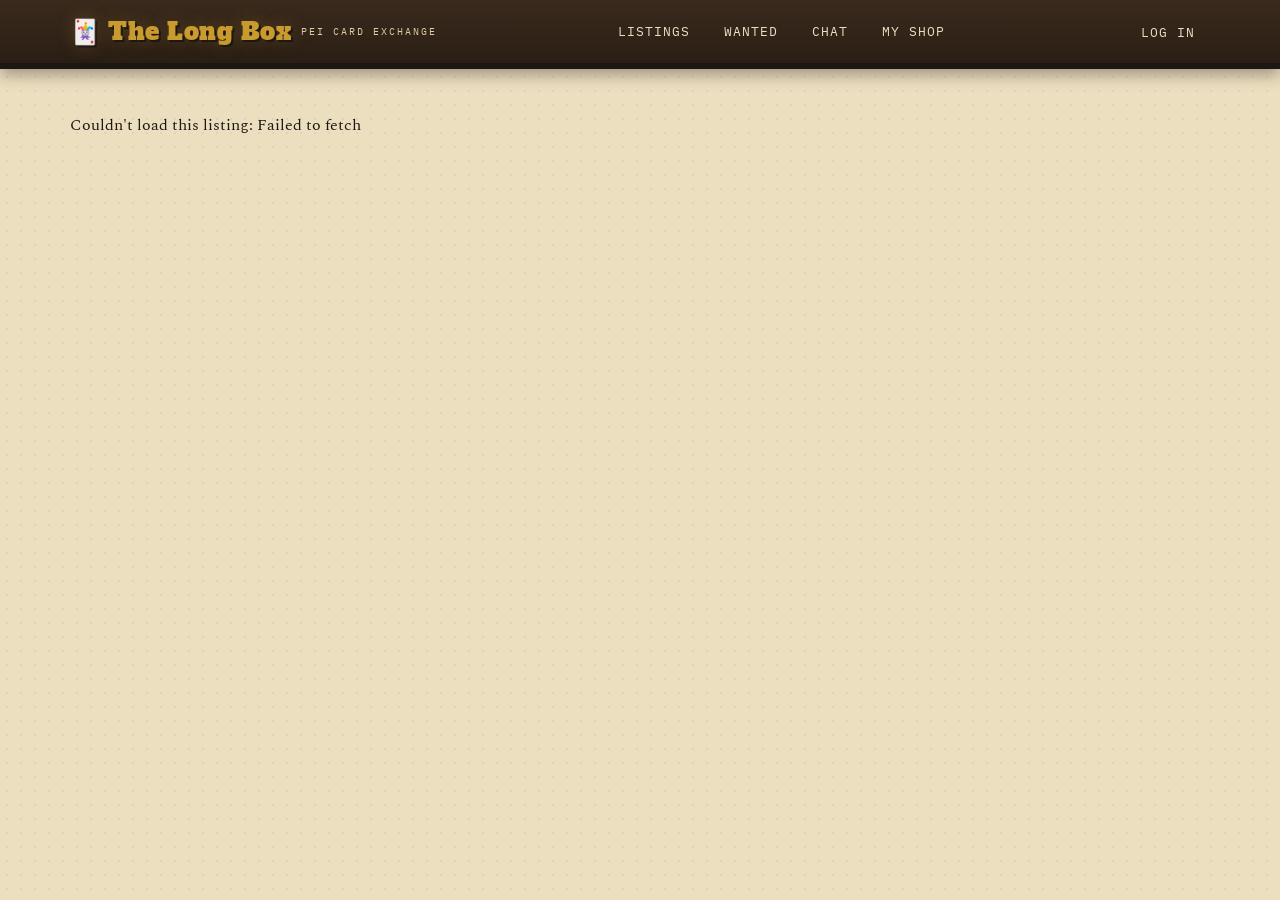
<file: listing.html>
<!DOCTYPE html>
<html lang="en">
<head>
<meta charset="UTF-8" />
<meta name="viewport" content="width=device-width, initial-scale=1.0" />
<title>Listing — The Long Box</title>
<link rel="stylesheet" href="css/style.css" />
</head>
<body>

<header class="shop-sign">
  <div class="shop-sign__inner">
    <a href="index.html" class="shop-sign__title">🃏 The Long Box<small>PEI Card Exchange</small></a>
    <nav class="shop-nav">
      <a href="marketplace.html">Listings</a>
      <a href="wanted.html">Wanted</a>
      <a href="chat.html">Chat</a>
      <a href="dashboard.html">My Shop</a>
    </nav>
    <div class="shop-nav" id="nav-auth-slot"></div>
  </div>
</header>

<div class="wrap">
  <div class="two-col" id="listing-detail">
    <p style="font-family: var(--font-mono);">Loading…</p>
  </div>

  <div class="panel hidden" id="chat-panel">
    <h2>Chat with the seller</h2>
    <div class="chat-box">
      <div class="chat-messages" id="chat-messages"></div>
      <form class="chat-input-row" id="chat-form">
        <input id="chat-input" placeholder="Ask about condition, meet-up spot, etc." autocomplete="off" />
        <button class="btn btn-primary" type="submit">Send</button>
      </form>
    </div>
  </div>
  <p class="page-sub hidden" id="login-to-chat">Log in to message the seller.</p>
</div>

<script src="js/config.js"></script>
<script src="js/api.js"></script>
<script>
  const id = new URLSearchParams(location.search).get("id");
  let pollTimer;

  function priceTagClass(price, marketPrice) {
    if (!marketPrice) return "";
    if (price < marketPrice * 0.95) return "price-tag--under";
    if (price > marketPrice * 1.05) return "price-tag--over";
    return "";
  }

  async function loadListing() {
    const box = document.getElementById("listing-detail");
    try {
      const { listing: l } = await api("/api/listings/" + id);
      const tagClass = priceTagClass(l.price, l.market_price);
      box.innerHTML = `
        <div>
          <img src="${l.photo_url || 'https://placehold.co/400x560?text=No+Photo'}" style="width:100%; border-radius:6px; border:2px solid var(--line);" onerror="this.onerror=null;this.src='https://placehold.co/400x560?text=No+Photo';" />
        </div>
        <div>
          <h1 class="page-title" style="margin-bottom:2px;">${escapeHtml(l.card_name)}</h1>
          <p class="page-sub">${escapeHtml(l.set_name || "unknown set")} · ${escapeHtml(l.location || "PEI")}</p>
          <span class="price-tag ${tagClass}" style="font-size:1.2rem;">$${Number(l.price).toFixed(2)}</span>
          ${l.market_price ? `<span class="market-ref">market ref: $${Number(l.market_price).toFixed(2)}</span>` : ""}
          <div class="condition-badge" style="margin-top:10px;">${escapeHtml(l.condition)}</div>
          <p style="margin-top:18px;">${escapeHtml(l.description || "No extra notes from the seller.")}</p>
          <p style="font-family:var(--font-mono); font-size:0.75rem; opacity:0.7;">Listed by ${escapeHtml(l.username)} · ${timeAgo(l.created_at)}</p>
        </div>
      `;
      setupChat(l);
    } catch (err) {
      box.innerHTML = `<p>Couldn't load this listing: ${escapeHtml(err.message)}</p>`;
    }
  }

  function setupChat(listing) {
    const user = Session.user();
    if (!user) {
      document.getElementById("login-to-chat").classList.remove("hidden");
      return;
    }
    if (user.id === listing.user_id) return; // sellers don't chat with themselves
    document.getElementById("chat-panel").classList.remove("hidden");
    loadMessages();
    pollTimer = setInterval(loadMessages, 4000);

    document.getElementById("chat-form").addEventListener("submit", async (e) => {
      e.preventDefault();
      const input = document.getElementById("chat-input");
      const body = input.value.trim();
      if (!body) return;
      input.value = "";
      try {
        await api("/api/messages/" + id, { method: "POST", body: { body } });
        loadMessages();
      } catch (err) {
        toast(err.message);
      }
    });
  }

  async function loadMessages() {
    const user = Session.user();
    const box = document.getElementById("chat-messages");
    try {
      const { messages } = await api("/api/messages/" + id);
      box.innerHTML = messages.map(m => `
        <div class="msg ${m.sender_id === user.id ? "msg--me" : "msg--them"}">
          ${escapeHtml(m.body)}
          <time>${timeAgo(m.created_at)}</time>
        </div>
      `).join("") || `<p style="font-family:var(--font-mono); font-size:0.8rem; opacity:0.6;">Say hello — ask about condition, foil, or where to meet up.</p>`;
      box.scrollTop = box.scrollHeight;
    } catch {
      /* silent - keep polling */
    }
  }

  window.addEventListener("beforeunload", () => clearInterval(pollTimer));
  loadListing();
</script>
</body>
</html>
</file>
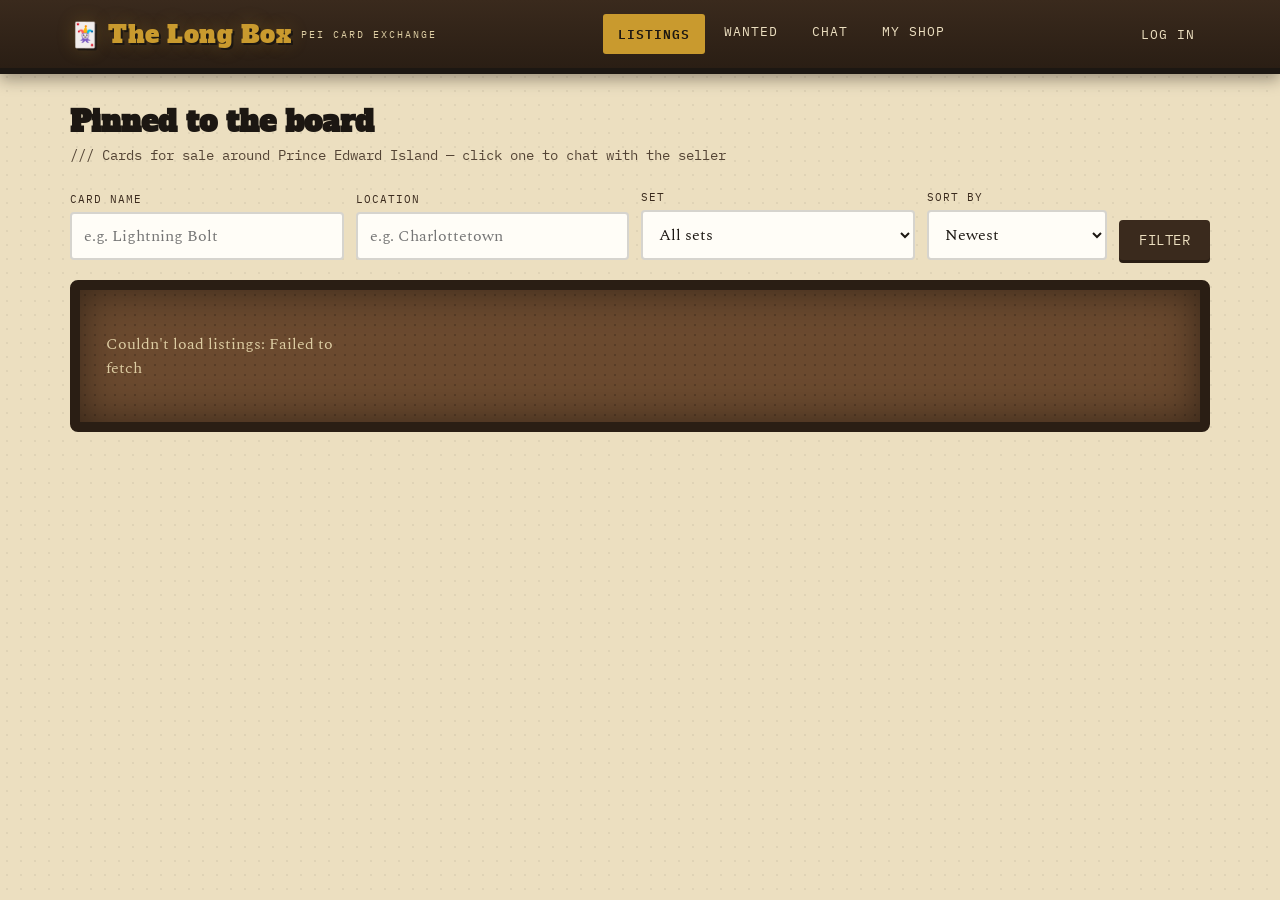
<file: marketplace.html>
<!DOCTYPE html>
<html lang="en">
<head>
<meta charset="UTF-8" />
<meta name="viewport" content="width=device-width, initial-scale=1.0" />
<title>Listings — The Long Box</title>
<link rel="stylesheet" href="css/style.css" />
</head>
<body>

<header class="shop-sign">
  <div class="shop-sign__inner">
    <a href="index.html" class="shop-sign__title">🃏 The Long Box<small>PEI Card Exchange</small></a>
    <nav class="shop-nav">
      <a href="marketplace.html">Listings</a>
      <a href="wanted.html">Wanted</a>
      <a href="chat.html">Chat</a>
      <a href="dashboard.html">My Shop</a>
    </nav>
    <div class="shop-nav" id="nav-auth-slot"></div>
  </div>
</header>

<div class="wrap">
  <h1 class="page-title">Pinned to the board</h1>
  <p class="page-sub">/// Cards for sale around Prince Edward Island — click one to chat with the seller</p>

  <div class="filter-bar">
    <div class="field">
      <label for="f-search">Card name</label>
      <input id="f-search" placeholder="e.g. Lightning Bolt" />
    </div>
    <div class="field">
      <label for="f-location">Location</label>
      <input id="f-location" placeholder="e.g. Charlottetown" />
    </div>
    <div class="field">
      <label for="f-set">Set</label>
      <select id="f-set">
        <option value="">All sets</option>
      </select>
    </div>
    <div class="field" style="max-width:180px;">
      <label for="f-sort">Sort by</label>
      <select id="f-sort">
        <option value="newest">Newest</option>
        <option value="price-low">Price: low to high</option>
        <option value="price-high">Price: high to low</option>
        <option value="deal">Best deal vs. market</option>
      </select>
    </div>
    <button class="btn btn-secondary" id="f-apply">Filter</button>
  </div>

  <div class="corkboard">
    <div class="listing-grid" id="listing-grid">
      <p style="color:var(--paper-dim); font-family: var(--font-mono);">Loading listings…</p>
    </div>
  </div>
</div>

<script src="js/config.js"></script>
<script src="js/api.js"></script>
<script>
  const grid = document.getElementById("listing-grid");
  const setSelect = document.getElementById("f-set");

  function priceTagClass(price, marketPrice) {
    if (!marketPrice) return "";
    if (price < marketPrice * 0.95) return "price-tag--under";
    if (price > marketPrice * 1.05) return "price-tag--over";
    return "";
  }

  function cardTemplate(l) {
    const tilt = (Math.random() * 4 - 2).toFixed(1);
    const tagClass = priceTagClass(l.price, l.market_price);
    return `
      <a class="card-pin" style="--tilt:${tilt}deg" href="listing.html?id=${l.id}">
        <img src="${l.photo_url || 'https://placehold.co/300x420?text=No+Photo'}" alt="${escapeHtml(l.card_name)} photo" onerror="this.onerror=null;this.src='https://placehold.co/300x420?text=No+Photo';" />
        <div class="card-pin__name">${escapeHtml(l.card_name)}${l.foil ? `<span class="foil-badge">Foil</span>` : ""}</div>
        <div class="card-pin__set">${escapeHtml(l.set_name || "unknown set")} • ${escapeHtml(l.location || "PEI")}</div>
        <span class="price-tag ${tagClass}">$${Number(l.price).toFixed(2)}</span>
        ${l.market_price ? `<span class="market-ref">market ref: $${Number(l.market_price).toFixed(2)}</span>` : ""}
        <div class="condition-badge">${escapeHtml(l.condition)}</div>
      </a>
    `;
  }

  async function load() {
    const params = new URLSearchParams();
    const q = document.getElementById("f-search").value.trim();
    const loc = document.getElementById("f-location").value.trim();
    const set = setSelect.value;
    const sort = document.getElementById("f-sort").value;
    if (q) params.set("q", q);
    if (loc) params.set("location", loc);
    if (set) params.set("set", set);
    if (sort) params.set("sort", sort);

    grid.innerHTML = `<p style="color:var(--paper-dim); font-family: var(--font-mono);">Loading listings…</p>`;
    try {
      const data = await api("/api/listings?" + params.toString());
      if (!data.listings.length) {
        grid.innerHTML = `<div class="empty-state"><h3>Nothing pinned yet</h3><p>Be the first to list a card in your area.</p></div>`;
        return;
      }
      grid.innerHTML = data.listings.map(cardTemplate).join("");
    } catch (err) {
      grid.innerHTML = `<p style="color:var(--paper-dim);">Couldn't load listings: ${escapeHtml(err.message)}</p>`;
    }
  }

  // ---- Set filter: real dropdown, alphabetical, sourced from Scryfall's set list ----
  async function loadSetsList() {
    try {
      const data = await api("/api/sets");
      const sets = data.sets || []; // already alphabetically sorted by the backend
      setSelect.innerHTML =
        `<option value="">All sets</option>` +
        sets.map((s) => `<option value="${escapeHtml(s.name)}">${escapeHtml(s.name)}</option>`).join("");
    } catch {
      // dropdown just stays at "All sets" if the set list couldn't be fetched
    }
  }

  setSelect.addEventListener("change", load);

  document.getElementById("f-apply").addEventListener("click", load);
  document.getElementById("f-search").addEventListener("keydown", (e) => e.key === "Enter" && load());
  loadSetsList();
  load();
</script>
</body>
</html>
</file>
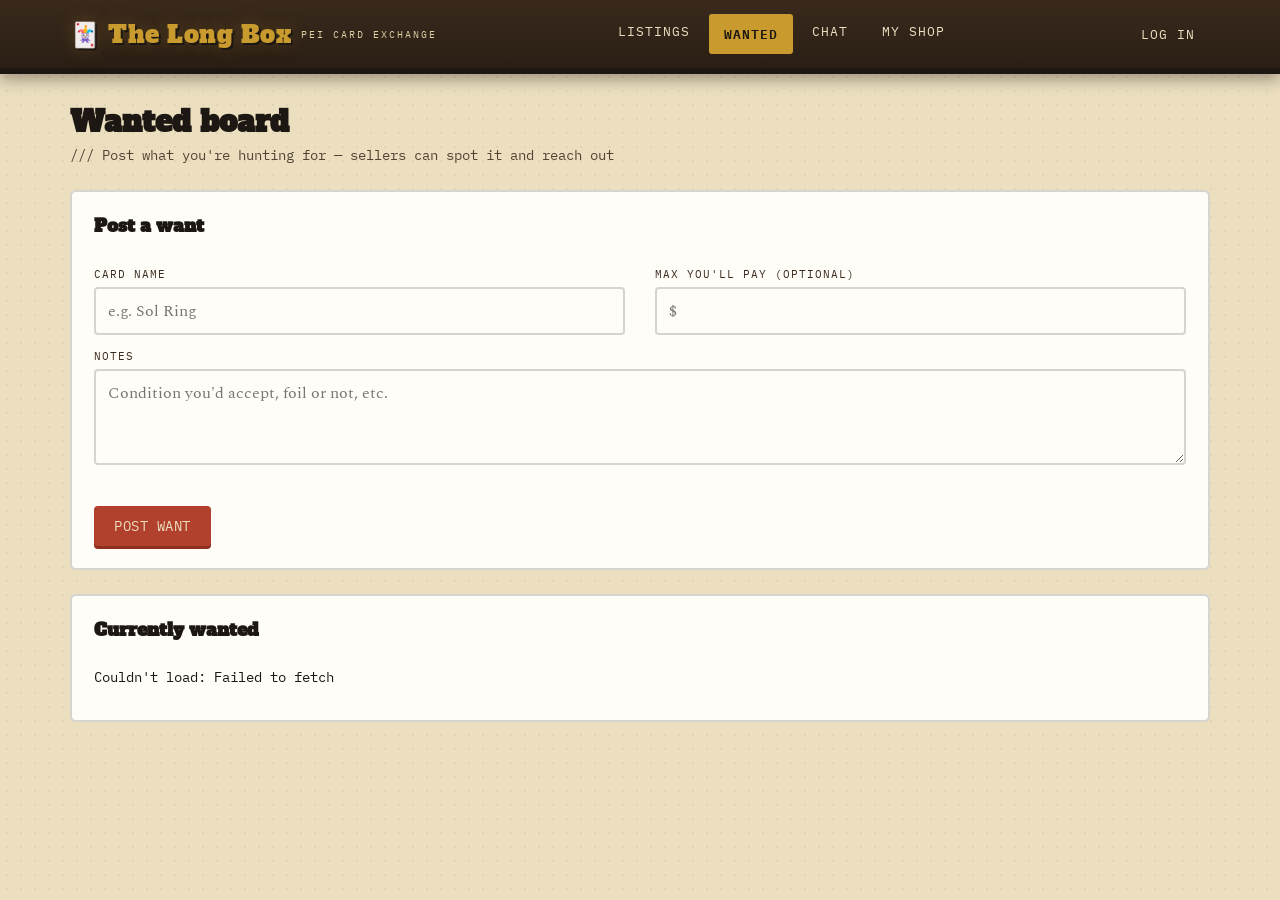
<file: wanted.html>
<!DOCTYPE html>
<html lang="en">
<head>
<meta charset="UTF-8" />
<meta name="viewport" content="width=device-width, initial-scale=1.0" />
<title>Wanted — The Long Box</title>
<link rel="stylesheet" href="css/style.css" />
</head>
<body>

<header class="shop-sign">
  <div class="shop-sign__inner">
    <a href="index.html" class="shop-sign__title">🃏 The Long Box<small>PEI Card Exchange</small></a>
    <nav class="shop-nav">
      <a href="marketplace.html">Listings</a>
      <a href="wanted.html">Wanted</a>
      <a href="chat.html">Chat</a>
      <a href="dashboard.html">My Shop</a>
    </nav>
    <div class="shop-nav" id="nav-auth-slot"></div>
  </div>
</header>

<div class="wrap">
  <h1 class="page-title">Wanted board</h1>
  <p class="page-sub">/// Post what you're hunting for — sellers can spot it and reach out</p>

  <div class="panel">
    <h2>Post a want</h2>
    <form id="wanted-form">
      <div class="two-col">
        <div>
          <label for="w-card">Card name</label>
          <input id="w-card" required placeholder="e.g. Sol Ring" />
        </div>
        <div>
          <label for="w-max">Max you'll pay (optional)</label>
          <input id="w-max" type="number" step="0.01" min="0" placeholder="$" />
        </div>
      </div>
      <label for="w-notes">Notes</label>
      <textarea id="w-notes" rows="3" placeholder="Condition you'd accept, foil or not, etc."></textarea>
      <div class="field-error" id="w-error"></div>
      <button class="btn btn-primary" style="margin-top:12px;" type="submit">Post want</button>
    </form>
  </div>

  <div class="panel">
    <h2>Currently wanted</h2>
    <ul class="mini-list" id="wanted-list">
      <li>Loading…</li>
    </ul>
  </div>
</div>

<script src="js/config.js"></script>
<script src="js/api.js"></script>
<script>
  async function loadWanted() {
    const list = document.getElementById("wanted-list");
    try {
      const data = await api("/api/wanted");
      if (!data.wanted.length) {
        list.innerHTML = `<li>Nobody's posted a want yet.</li>`;
        return;
      }
      const me = Session.user();
      list.innerHTML = data.wanted.map(w => `
        <li>
          <span><strong>${escapeHtml(w.card_name)}</strong> — ${escapeHtml(w.notes || "no notes")}
            <br><small style="opacity:0.65;">by ${escapeHtml(w.username)} · ${timeAgo(w.created_at)}</small>
          </span>
          <span style="display:flex; align-items:center; gap:10px;">
            ${w.max_price ? "up to $" + Number(w.max_price).toFixed(2) : ""}
            ${me && me.id === w.user_id ? `<button class="btn btn-outline btn-small" data-id="${w.id}">Take down</button>` : ""}
          </span>
        </li>
      `).join("");
      list.querySelectorAll("button[data-id]").forEach((btn) => {
        btn.addEventListener("click", async () => {
          if (!confirm("Take this want down?")) return;
          try {
            await api("/api/wanted/" + btn.dataset.id, { method: "DELETE" });
            toast("Want removed");
            loadWanted();
          } catch (err) {
            toast(err.message);
          }
        });
      });
    } catch (err) {
      list.innerHTML = `<li>Couldn't load: ${escapeHtml(err.message)}</li>`;
    }
  }

  document.getElementById("wanted-form").addEventListener("submit", async (e) => {
    e.preventDefault();
    if (!Session.isLoggedIn()) { window.location.href = "index.html"; return; }
    const errorEl = document.getElementById("w-error");
    errorEl.textContent = "";
    try {
      await api("/api/wanted", {
        method: "POST",
        body: {
          card_name: document.getElementById("w-card").value.trim(),
          max_price: document.getElementById("w-max").value || null,
          notes: document.getElementById("w-notes").value.trim(),
        },
      });
      document.getElementById("wanted-form").reset();
      toast("Posted to the wanted board");
      loadWanted();
    } catch (err) {
      errorEl.textContent = err.message;
    }
  });

  loadWanted();
</script>
</body>
</html>
</file>
<file: css/style.css>
@import url('https://fonts.googleapis.com/css2?family=Alfa+Slab+One&family=Spectral:ital,wght@0,400;0,500;0,600;1,400&family=IBM+Plex+Mono:wght@400;500;600&display=swap');

:root {
  --ink: #1c1712;
  --walnut: #3a2a1d;
  --walnut-dark: #2a1e14;
  --paper: #ecdfc0;
  --paper-dim: #ddcda3;
  --sign-red: #b1402c;
  --sign-red-dark: #8f2f1f;
  --mustard: #c99a2e;
  --moss: #5c6b47;
  --line: rgba(28, 23, 18, 0.18);
  --shadow: rgba(20, 14, 8, 0.35);
  --font-display: 'Alfa Slab One', cursive;
  --font-body: 'Spectral', serif;
  --font-mono: 'IBM Plex Mono', monospace;
}

* { box-sizing: border-box; }

html { scroll-behavior: smooth; }

body {
  margin: 0;
  font-family: var(--font-body);
  background-color: var(--paper);
  background-image:
    radial-gradient(circle, rgba(28,23,18,0.06) 1px, transparent 1px);
  background-size: 14px 14px;
  color: var(--ink);
  min-height: 100vh;
}

@media (prefers-reduced-motion: reduce) {
  * { animation: none !important; transition: none !important; }
}

a { color: inherit; }

/* ---------- Shop sign header ---------- */
.shop-sign {
  background: linear-gradient(180deg, var(--walnut) 0%, var(--walnut-dark) 100%);
  border-bottom: 6px solid var(--ink);
  box-shadow: 0 6px 14px var(--shadow);
  position: sticky;
  top: 0;
  z-index: 50;
}

.shop-sign__inner {
  max-width: 1180px;
  margin: 0 auto;
  padding: 14px 20px;
  display: flex;
  align-items: center;
  justify-content: space-between;
  gap: 16px;
  flex-wrap: wrap;
}

.shop-sign__title {
  font-family: var(--font-display);
  color: var(--mustard);
  text-shadow: 2px 2px 0 var(--ink), 0 0 18px rgba(201,154,46,0.25);
  font-size: 1.5rem;
  letter-spacing: 0.5px;
  text-decoration: none;
  display: flex;
  align-items: center;
  gap: 10px;
}

.shop-sign__title small {
  display: block;
  font-family: var(--font-mono);
  color: var(--paper-dim);
  text-shadow: none;
  font-size: 0.6rem;
  letter-spacing: 2px;
  text-transform: uppercase;
}

nav.shop-nav {
  display: flex;
  gap: 4px;
  flex-wrap: wrap;
}

nav.shop-nav a, .nav-btn {
  font-family: var(--font-mono);
  font-size: 0.82rem;
  text-transform: uppercase;
  letter-spacing: 1px;
  color: var(--paper);
  text-decoration: none;
  padding: 8px 14px;
  border-radius: 3px;
  border: 1px solid transparent;
  background: transparent;
  cursor: pointer;
}

nav.shop-nav a:hover, .nav-btn:hover {
  border-color: var(--mustard);
  color: var(--mustard);
}

nav.shop-nav a.active {
  background: var(--mustard);
  color: var(--ink);
  font-weight: 600;
}

/* ---------- Layout shells ---------- */
.wrap {
  max-width: 1180px;
  margin: 0 auto;
  padding: 28px 20px 60px;
}

.page-title {
  font-family: var(--font-display);
  color: var(--ink);
  font-size: 1.8rem;
  margin: 0 0 4px;
}

.page-sub {
  font-family: var(--font-mono);
  color: var(--walnut);
  font-size: 0.85rem;
  margin: 0 0 26px;
  opacity: 0.85;
}

/* ---------- Buttons ---------- */
.btn {
  font-family: var(--font-mono);
  font-size: 0.85rem;
  letter-spacing: 0.5px;
  text-transform: uppercase;
  padding: 11px 20px;
  border-radius: 4px;
  border: none;
  cursor: pointer;
  display: inline-block;
  text-decoration: none;
  transition: transform 0.08s ease;
}
.btn:active { transform: translateY(1px); }

.btn-primary {
  background: var(--sign-red);
  color: var(--paper);
  box-shadow: 0 3px 0 var(--sign-red-dark);
}
.btn-primary:hover { background: var(--sign-red-dark); }

.btn-secondary {
  background: var(--walnut);
  color: var(--paper);
  box-shadow: 0 3px 0 var(--walnut-dark);
}

.btn-outline {
  background: transparent;
  border: 2px solid var(--walnut);
  color: var(--walnut);
}

.btn-full { width: 100%; }
.btn-small { padding: 6px 12px; font-size: 0.7rem; }

/* ---------- Auth card ---------- */
.auth-shell {
  min-height: calc(100vh - 90px);
  display: flex;
  align-items: center;
  justify-content: center;
  padding: 40px 20px;
}

.auth-card {
  background: var(--paper);
  border: 3px solid var(--ink);
  border-radius: 6px;
  padding: 34px 32px;
  width: 100%;
  max-width: 380px;
  box-shadow: 8px 8px 0 var(--walnut);
}

.auth-card h1 {
  font-family: var(--font-display);
  font-size: 1.4rem;
  margin-top: 0;
}

.auth-tabs {
  display: flex;
  margin-bottom: 20px;
  border-bottom: 2px solid var(--line);
}

.auth-tabs button {
  flex: 1;
  background: none;
  border: none;
  font-family: var(--font-mono);
  text-transform: uppercase;
  font-size: 0.75rem;
  letter-spacing: 1px;
  padding: 10px 0;
  cursor: pointer;
  color: var(--walnut);
  opacity: 0.55;
  border-bottom: 3px solid transparent;
}

.auth-tabs button.active {
  opacity: 1;
  border-bottom-color: var(--sign-red);
  font-weight: 600;
}

label {
  display: block;
  font-family: var(--font-mono);
  font-size: 0.7rem;
  text-transform: uppercase;
  letter-spacing: 1px;
  color: var(--walnut);
  margin: 14px 0 6px;
}

input, textarea, select {
  width: 100%;
  font-family: var(--font-body);
  font-size: 1rem;
  padding: 10px 12px;
  border: 2px solid var(--line);
  border-radius: 4px;
  background: #fffdf7;
  color: var(--ink);
}

input:focus, textarea:focus, select:focus {
  outline: 3px solid var(--mustard);
  outline-offset: 1px;
  border-color: var(--mustard);
}

.field-error {
  color: var(--sign-red);
  font-family: var(--font-mono);
  font-size: 0.75rem;
  margin-top: 10px;
  min-height: 1em;
}

.checkbox-row {
  display: flex;
  align-items: center;
  gap: 8px;
  margin-top: 14px;
  font-family: var(--font-mono);
  font-size: 0.78rem;
}
.checkbox-row input { width: auto; }

/* ---------- Corkboard / listings grid ---------- */
.corkboard {
  background: #6b4a2f;
  background-image:
    radial-gradient(circle, rgba(0,0,0,0.18) 1px, transparent 1.4px);
  background-size: 10px 10px;
  border: 10px solid var(--walnut-dark);
  border-radius: 8px;
  padding: 26px;
  box-shadow: inset 0 0 40px rgba(0,0,0,0.5);
}

.listing-grid {
  display: grid;
  grid-template-columns: repeat(4, 1fr);
  gap: 26px;
}
@media (max-width: 900px) {
  .listing-grid { grid-template-columns: repeat(2, 1fr); }
}
@media (max-width: 520px) {
  .listing-grid { grid-template-columns: 1fr; }
}

.card-pin {
  background: #fffdf7;
  border-radius: 3px;
  padding: 12px 12px 16px;
  box-shadow: 0 8px 14px rgba(0,0,0,0.4);
  position: relative;
  text-decoration: none;
  color: var(--ink);
  display: block;
  transform: rotate(var(--tilt, -1.2deg));
}

.card-pin:hover { transform: rotate(0deg) translateY(-3px); }

.card-pin::before {
  content: "";
  position: absolute;
  top: -9px;
  left: 50%;
  transform: translateX(-50%);
  width: 16px;
  height: 16px;
  border-radius: 50%;
  background: radial-gradient(circle at 30% 30%, #e8483a, #7a1a10);
  box-shadow: 0 3px 3px rgba(0,0,0,0.5);
}

.card-pin img {
  width: 100%;
  aspect-ratio: 5/7;
  object-fit: cover;
  border-radius: 2px;
  border: 6px solid #f4f1e6;
  outline: 1px solid var(--line);
  display: block;
  margin-bottom: 10px;
}

.card-pin__name {
  font-weight: 600;
  font-size: 0.95rem;
  line-height: 1.2;
}

.card-pin__set {
  font-family: var(--font-mono);
  font-size: 0.68rem;
  color: var(--walnut);
  text-transform: uppercase;
  margin: 3px 0 8px;
}

.price-tag {
  display: inline-flex;
  align-items: baseline;
  gap: 6px;
  background: var(--mustard);
  color: var(--ink);
  font-family: var(--font-mono);
  font-weight: 600;
  padding: 4px 10px;
  border-radius: 2px;
  transform: rotate(-2deg);
  font-size: 0.95rem;
}

.price-tag--under { background: var(--moss); color: var(--paper); }
.price-tag--over { background: var(--sign-red); color: var(--paper); }

.market-ref {
  display: block;
  font-family: var(--font-mono);
  font-size: 0.65rem;
  color: var(--walnut);
  margin-top: 4px;
  opacity: 0.75;
}

.condition-badge {
  font-family: var(--font-mono);
  font-size: 0.65rem;
  text-transform: uppercase;
  letter-spacing: 0.5px;
  border: 1px solid var(--walnut);
  padding: 2px 6px;
  border-radius: 2px;
  margin-top: 8px;
  display: inline-block;
}

/* ---------- Filter bar ---------- */
.filter-bar {
  display: flex;
  gap: 12px;
  flex-wrap: wrap;
  margin-bottom: 20px;
  align-items: flex-end;
}
.filter-bar .field { flex: 1; min-width: 160px; }
.filter-bar label { margin-top: 0; }

/* ---------- Empty state ---------- */
.empty-state {
  text-align: center;
  padding: 60px 20px;
  color: var(--paper-dim);
}
.empty-state h3 {
  font-family: var(--font-display);
  color: var(--paper);
}

/* ---------- Panels (dashboard) ---------- */
.panel {
  background: #fffdf7;
  border: 2px solid var(--line);
  border-radius: 6px;
  padding: 22px;
  margin-bottom: 24px;
}

.panel h2 {
  font-family: var(--font-display);
  font-size: 1.1rem;
  margin-top: 0;
}

.tabs {
  display: flex;
  gap: 6px;
  margin-bottom: 20px;
}
.tabs button {
  font-family: var(--font-mono);
  text-transform: uppercase;
  font-size: 0.78rem;
  letter-spacing: 0.5px;
  padding: 9px 16px;
  border: 2px solid var(--walnut);
  background: transparent;
  color: var(--walnut);
  border-radius: 4px 4px 0 0;
  cursor: pointer;
}
.tabs button.active {
  background: var(--walnut);
  color: var(--paper);
}

.two-col {
  display: grid;
  grid-template-columns: 1fr 1fr;
  gap: 30px;
}
@media (max-width: 720px) {
  .two-col { grid-template-columns: 1fr; }
}

.photo-drop {
  border: 3px dashed var(--walnut);
  border-radius: 6px;
  padding: 24px;
  text-align: center;
  cursor: pointer;
  font-family: var(--font-mono);
  font-size: 0.8rem;
  color: var(--walnut);
  background: #f4f0e2;
}
.photo-drop img { max-width: 100%; max-height: 220px; border-radius: 4px; }

.price-suggest {
  font-family: var(--font-mono);
  font-size: 0.8rem;
  background: #f4f0e2;
  border: 1px solid var(--line);
  border-radius: 4px;
  padding: 10px 12px;
  margin-top: 8px;
}
.price-suggest strong { color: var(--sign-red); }

/* ---------- Card search picker (grouped by set, 4-wide, load more) ---------- */
.card-picker {
  border: 2px solid var(--line);
  border-radius: 6px;
  background: #f8f4e6;
  padding: 14px;
  margin-top: 8px;
  max-height: 480px;
  overflow-y: auto;
}
.card-picker__empty {
  font-family: var(--font-mono);
  font-size: 0.78rem;
  color: var(--walnut);
  opacity: 0.8;
  margin: 4px 0;
}
.card-picker__set-group { margin-bottom: 18px; }
.card-picker__set-group:last-child { margin-bottom: 0; }
.card-picker__set-heading {
  font-family: var(--font-mono);
  font-size: 0.7rem;
  text-transform: uppercase;
  letter-spacing: 0.5px;
  color: var(--walnut);
  border-bottom: 1px solid var(--line);
  padding-bottom: 4px;
  margin-bottom: 10px;
}
.card-picker__grid {
  display: grid;
  grid-template-columns: repeat(4, 1fr);
  gap: 10px;
}
@media (max-width: 640px) {
  .card-picker__grid { grid-template-columns: repeat(2, 1fr); }
}
.card-picker__item {
  background: #fffdf7;
  border: 1px solid var(--line);
  border-radius: 4px;
  padding: 6px;
  cursor: pointer;
  text-align: center;
  font-family: var(--font-mono);
  position: relative;
  transition: transform 0.1s ease, box-shadow 0.1s ease;
}
.card-picker__item:hover,
.card-picker__item:focus {
  transform: translateY(-2px);
  box-shadow: 0 5px 12px rgba(0,0,0,0.25);
  outline: none;
}
.card-picker__item img {
  width: 100%;
  aspect-ratio: 5/7;
  object-fit: cover;
  border-radius: 3px;
  display: block;
  margin-bottom: 5px;
}
.card-picker__item-name {
  font-size: 0.68rem;
  line-height: 1.2;
}
.card-picker__item-price {
  font-size: 0.68rem;
  color: var(--sign-red);
  font-weight: 600;
  margin-top: 2px;
}
.card-picker__item-price--none { color: var(--walnut); opacity: 0.6; font-weight: 400; }
.card-picker__foil-chip {
  position: absolute;
  top: 4px;
  right: 4px;
  background: var(--mustard);
  color: var(--ink);
  font-size: 0.55rem;
  padding: 1px 5px;
  border-radius: 8px;
  text-transform: uppercase;
  letter-spacing: 0.4px;
  z-index: 1;
}
.card-picker__more-wrap { text-align: center; margin-top: 14px; }

.selected-card {
  display: flex;
  align-items: center;
  gap: 10px;
  background: #f4f0e2;
  border: 1px solid var(--line);
  border-radius: 4px;
  padding: 8px 10px;
  margin-top: 8px;
  font-family: var(--font-mono);
  font-size: 0.76rem;
}
.selected-card img { width: 34px; border-radius: 2px; flex-shrink: 0; }
.selected-card button { margin-left: auto; flex-shrink: 0; }

.foil-badge {
  display: inline-block;
  background: linear-gradient(120deg, #d8b4e2, #a9d6e5, #f5e6a8);
  color: var(--ink);
  font-family: var(--font-mono);
  font-size: 0.62rem;
  font-weight: 600;
  text-transform: uppercase;
  letter-spacing: 0.4px;
  padding: 2px 7px;
  border-radius: 2px;
  margin-left: 6px;
}

/* ---------- Plain text suggestion dropdown (set filter autocomplete) ---------- */
.set-suggestions {
  position: absolute;
  top: 100%;
  left: 0;
  z-index: 20;
  width: 100%;
  max-height: 220px;
  overflow-y: auto;
  background: #fffdf7;
  border: 2px solid var(--line);
  border-radius: 4px;
  box-shadow: 0 8px 18px rgba(0,0,0,0.25);
  margin-top: 4px;
}
.set-suggestions__item {
  padding: 8px 12px;
  font-family: var(--font-mono);
  font-size: 0.8rem;
  cursor: pointer;
  border-bottom: 1px solid var(--line);
}
.set-suggestions__item:last-child { border-bottom: none; }
.set-suggestions__item:hover,
.set-suggestions__item.active {
  background: var(--mustard);
  color: var(--ink);
}
.set-suggestions__empty {
  padding: 8px 12px;
  font-family: var(--font-mono);
  font-size: 0.75rem;
  opacity: 0.6;
}

.mini-list { list-style: none; padding: 0; margin: 0; }
.mini-list li {
  display: flex;
  justify-content: space-between;
  align-items: center;
  padding: 12px 0;
  border-bottom: 1px solid var(--line);
  font-family: var(--font-mono);
  font-size: 0.85rem;
}
.mini-list li:last-child { border-bottom: none; }

/* ---------- Chat ---------- */
.chat-box {
  border: 2px solid var(--line);
  border-radius: 6px;
  background: #fffdf7;
  display: flex;
  flex-direction: column;
  height: 460px;
}
.chat-messages {
  flex: 1;
  overflow-y: auto;
  padding: 16px;
  display: flex;
  flex-direction: column;
  gap: 10px;
}
.msg {
  max-width: 75%;
  padding: 9px 13px;
  border-radius: 10px;
  font-size: 0.9rem;
  line-height: 1.35;
}
.msg--me {
  align-self: flex-end;
  background: var(--sign-red);
  color: var(--paper);
  border-bottom-right-radius: 2px;
}
.msg--them {
  align-self: flex-start;
  background: #ecdfc0;
  border-bottom-left-radius: 2px;
}
.msg time {
  display: block;
  font-family: var(--font-mono);
  font-size: 0.6rem;
  opacity: 0.65;
  margin-top: 3px;
}
.chat-input-row {
  display: flex;
  border-top: 2px solid var(--line);
  padding: 10px;
  gap: 8px;
}
.chat-input-row input { flex: 1; }

.toast {
  position: fixed;
  bottom: 24px;
  left: 50%;
  transform: translateX(-50%);
  background: var(--ink);
  color: var(--paper);
  font-family: var(--font-mono);
  font-size: 0.8rem;
  padding: 12px 20px;
  border-radius: 6px;
  z-index: 999;
  box-shadow: 0 6px 18px rgba(0,0,0,0.4);
}

.hidden { display: none !important; }

.hidden { display: none !important; }
</file>
